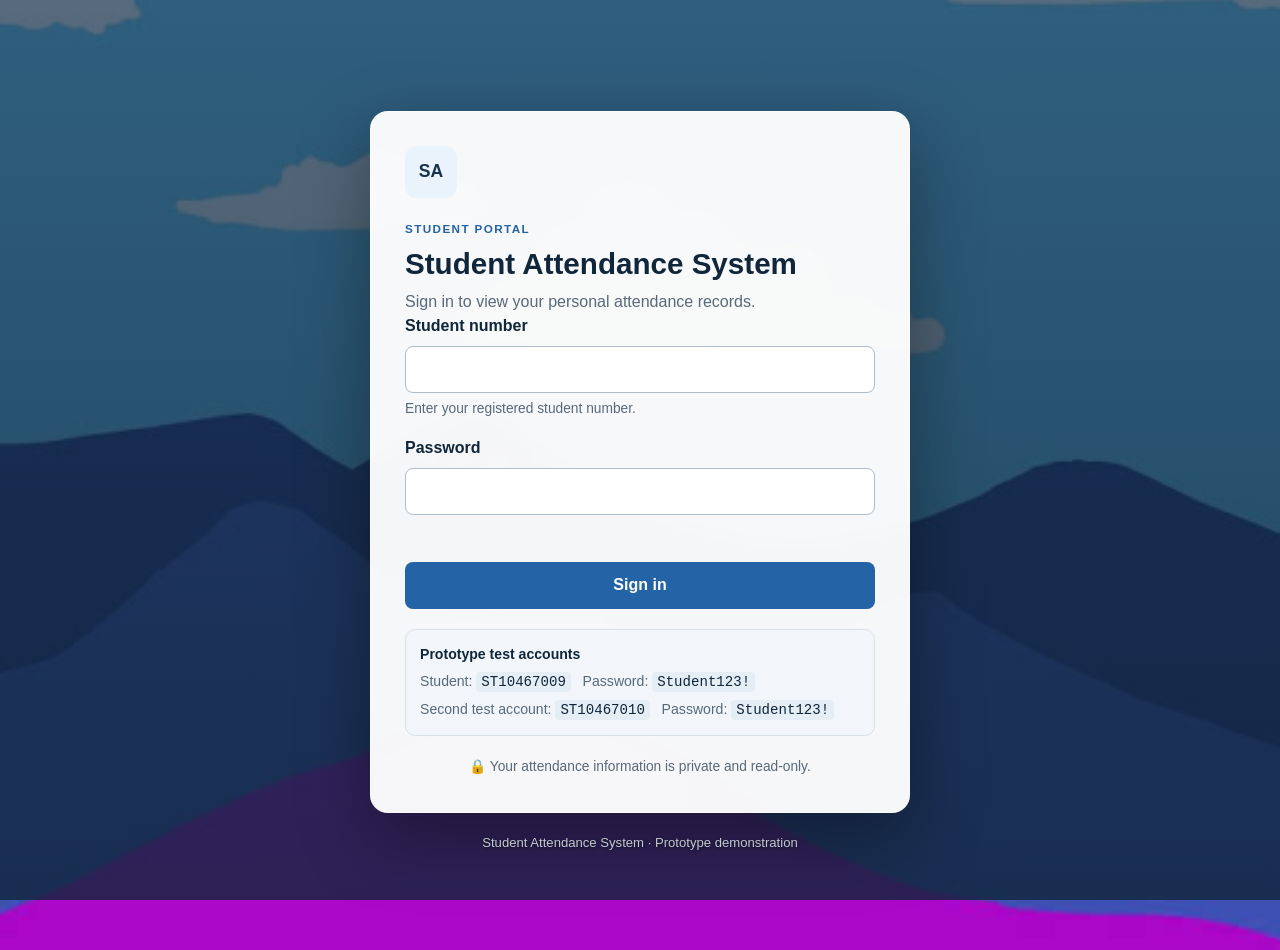
<file: index.html>
<!DOCTYPE html>
<html lang="en">
<head>
  <meta charset="UTF-8">
  <meta name="viewport" content="width=device-width, initial-scale=1.0">
  <meta name="description" content="Student Attendance System login">
  <title>Sign in | Student Attendance System</title>

  <style>
    /* ===== Background picture applied to the whole page ===== */
    body.auth-page {
      margin: 0;
      min-height: 100vh;
      font-family: Arial, Helvetica, sans-serif;
      line-height: 1.55;
      color: #1d2935;
      background-image:
        linear-gradient(rgba(23, 50, 77, 0.72), rgba(16, 38, 59, 0.82)),
        url("images/images.jpeg");   /* path relative to index.html */
      background-size: cover;
      background-position: center center;
      background-repeat: no-repeat;
      background-attachment: fixed;
    }

    /* ===== Page wrapper centers the card ===== */
    .auth-shell {
      min-height: 100vh;
      display: flex;
      flex-direction: column;
      justify-content: center;
      align-items: center;
      padding: 32px 18px 18px;
    }

    /* ===== White login card floating over the photo ===== */
    .auth-card {
      width: min(470px, 100%);
      padding: 34px;
      background: rgba(255, 255, 255, 0.96);
      border: 1px solid rgba(255, 255, 255, 0.5);
      border-radius: 18px;
      box-shadow: 0 24px 70px rgba(0, 0, 0, 0.35);
      backdrop-filter: blur(6px);
      -webkit-backdrop-filter: blur(6px);
    }

    /* ===== Brand badge ===== */
    .brand-mark {
      display: grid;
      place-items: center;
      width: 52px;
      height: 52px;
      font-size: 1.1rem;
      font-weight: 800;
      border-radius: 12px;
      background: #eaf2fb;
      color: #17324d;
      margin-bottom: 22px;
    }

    /* ===== Typography ===== */
    .eyebrow {
      color: #2463a6;
      font-size: .73rem;
      letter-spacing: .12em;
      font-weight: 800;
      margin: 0 0 8px;
    }
    h1 {
      font-size: 1.85rem;
      line-height: 1.2;
      color: #10263b;
      margin: 0 0 8px;
    }
    .muted { color: #596979; margin: 0 0 0; }

    /* ===== Form fields ===== */
    .form-group { margin-bottom: 17px; }
    .form-group label {
      display: block;
      font-weight: 700;
      margin-bottom: 7px;
      color: #10263b;
    }
    input[type="text"],
    input[type="password"],
    input:not([type]) {
      width: 100%;
      min-height: 44px;
      border: 1px solid #aebdca;
      border-radius: 8px;
      background: #fff;
      padding: 10px 12px;
      color: #1d2935;
      font: inherit;
      box-sizing: border-box;
    }
    input:focus-visible {
      outline: 3px solid #e49b24;
      outline-offset: 2px;
    }
    .help-text {
      display: block;
      color: #596979;
      margin-top: 5px;
      font-size: .86rem;
    }

    /* ===== Error message ===== */
    .form-message {
      min-height: 1.4em;
      margin: 6px 0 10px;
      color: #596979;
      font-size: .9rem;
    }
    .form-message.error { color: #9b2c2c; font-weight: 700; }

    /* ===== Sign-in button ===== */
    .button {
      display: inline-flex;
      justify-content: center;
      align-items: center;
      min-height: 44px;
      border: 1px solid transparent;
      border-radius: 8px;
      padding: 10px 16px;
      text-decoration: none;
      font: inherit;
      font-weight: 700;
      cursor: pointer;
    }
    .button-primary { color: #fff; background: #2463a6; }
    .button-primary:hover { background: #194f89; }
    .button-full { width: 100%; }

    /* ===== Demo box ===== */
    .demo-box {
      background: #f2f6fa;
      border: 1px solid #d9e1e8;
      border-radius: 10px;
      padding: 14px;
      margin-top: 20px;
      font-size: .88rem;
    }
    .demo-box strong { color: #10263b; }
    .demo-box p { margin: 5px 0 0; color: #596979; }
    code {
      background: #e5edf5;
      padding: 2px 5px;
      border-radius: 4px;
      color: #10263b;
      font-family: Consolas, "Courier New", monospace;
    }

    /* ===== Privacy + footer ===== */
    .privacy-note {
      margin: 20px 0 0;
      text-align: center;
      color: #596979;
      font-size: .86rem;
    }
    .auth-footer {
      color: #e6edf4;
      font-size: .82rem;
      margin-top: 20px;
      text-align: center;
      text-shadow: 0 1px 3px rgba(0, 0, 0, 0.5);
    }

    /* ===== Prevent background-attachment jank on phones ===== */
    @media (max-width: 760px) {
      body.auth-page { background-attachment: scroll; }
      .auth-card { padding: 25px 20px; }
    }
  </style>

  <script src="js/app.js" defer></script>
</head>
<body class="auth-page" data-page="login">
  <main class="auth-shell">
    <section class="auth-card" aria-labelledby="login-title">
      <div class="brand-mark" aria-hidden="true">SA</div>
      <p class="eyebrow">STUDENT PORTAL</p>
      <h1 id="login-title">Student Attendance System</h1>
      <p class="muted">Sign in to view your personal attendance records.</p>

      <form id="login-form" novalidate>
        <div class="form-group">
          <label for="student-number">Student number</label>
          <input id="student-number" name="studentNumber" autocomplete="username"
                 inputmode="numeric" required aria-describedby="student-help login-error">
          <small id="student-help" class="help-text">Enter your registered student number.</small>
        </div>

        <div class="form-group">
          <label for="password">Password</label>
          <input id="password" name="password" type="password" autocomplete="current-password"
                 required aria-describedby="login-error">
        </div>

        <p id="login-error" class="form-message error" role="alert" aria-live="assertive"></p>
        <button class="button button-primary button-full" type="submit">Sign in</button>
      </form>

      <div class="demo-box">
        <strong>Prototype test accounts</strong>
        <p>Student: <code>ST10467009</code> &nbsp; Password: <code>Student123!</code></p>
        <p>Second test account: <code>ST10467010</code> &nbsp; Password: <code>Student123!</code></p>
      </div>

      <p class="privacy-note"><span aria-hidden="true">🔒</span> Your attendance information is private and read-only.</p>
    </section>

    <footer class="auth-footer">Student Attendance System · Prototype demonstration</footer>
  </main>
</body>
</html>
</file>
<file: css/styles.css>
:root {
  --navy: #17324d;
  --navy-dark: #10263b;
  --blue: #2463a6;
  --blue-soft: #eaf2fb;
  --ink: #1d2935;
  --muted: #596979;
  --line: #d9e1e8;
  --surface: #ffffff;
  --page: #f4f7fa;
  --green: #176b45;
  --green-bg: #e7f5ed;
  --red: #9b2c2c;
  --red-bg: #fcecec;
  --shadow: 0 12px 32px rgba(23, 50, 77, .08);
}

* { box-sizing: border-box; }
html { color-scheme: light; }
body { margin: 0; background: var(--page); color: var(--ink); font-family: Arial, Helvetica, sans-serif; line-height: 1.55; }
a { color: var(--blue); }
button, input, select, textarea { font: inherit; }
:focus-visible { outline: 3px solid #e49b24; outline-offset: 3px; }
.container { width: min(1120px, calc(100% - 40px)); margin: 0 auto; }
.site-header { background: var(--navy); color: #fff; }
.header-inner { min-height: 76px; display: flex; align-items: center; justify-content: space-between; gap: 24px; }
.brand { color: #fff; text-decoration: none; display: flex; align-items: center; gap: 12px; font-weight: 700; }
.brand-symbol, .brand-mark { display: grid; place-items: center; background: #fff; color: var(--navy); font-weight: 800; border-radius: 12px; }
.brand-symbol { width: 40px; height: 40px; }
.header-right { display: flex; align-items: center; gap: 20px; }
.student-label { color: #e6edf4; font-size: .92rem; }
.logout-link { color: #fff; font-weight: 700; text-underline-offset: 4px; }
.main-nav { background: #fff; border-bottom: 1px solid var(--line); }
.nav-inner { display: flex; gap: 8px; min-height: 54px; align-items: center; }
.nav-link { color: var(--muted); text-decoration: none; padding: 9px 14px; border-radius: 8px; font-weight: 700; font-size: .94rem; }
.nav-link:hover, .nav-link[aria-current="page"] { background: var(--blue-soft); color: var(--navy); }
.page-content { padding-top: 38px; padding-bottom: 52px; }
.welcome-row, .page-heading { display: flex; align-items: flex-start; justify-content: space-between; gap: 20px; margin-bottom: 26px; }
h1, h2, p { margin-top: 0; }
h1 { font-size: clamp(1.8rem, 4vw, 2.35rem); line-height: 1.2; margin-bottom: 8px; color: var(--navy-dark); }
h2 { color: var(--navy-dark); font-size: 1.22rem; margin-bottom: 8px; }
.muted { color: var(--muted); margin-bottom: 0; }
.small { font-size: .9rem; }
.eyebrow { color: var(--blue); font-size: .73rem; letter-spacing: .12em; font-weight: 800; margin-bottom: 8px; }
.privacy-chip, .count-chip { display: inline-flex; align-items: center; border-radius: 999px; padding: 7px 12px; background: var(--blue-soft); color: var(--navy); font-size: .85rem; font-weight: 700; white-space: nowrap; }
.summary-grid { display: grid; grid-template-columns: repeat(3, 1fr); gap: 18px; margin: 26px 0; }
.summary-card, .panel, .notice-card { background: var(--surface); border: 1px solid var(--line); border-radius: 14px; box-shadow: var(--shadow); }
.summary-card { padding: 22px; }
.summary-label, .summary-caption { display: block; color: var(--muted); }
.summary-value { display: block; color: var(--navy); font-size: 2rem; margin: 7px 0 2px; }
.summary-caption { font-size: .86rem; }
.panel { padding: 24px; margin-bottom: 22px; }
.dashboard-panel { display: flex; justify-content: space-between; align-items: center; gap: 24px; }
.button-row { display: flex; flex-wrap: wrap; gap: 10px; align-items: center; }
.button { display: inline-flex; justify-content: center; align-items: center; min-height: 44px; border: 1px solid transparent; border-radius: 8px; padding: 10px 16px; text-decoration: none; font-weight: 700; cursor: pointer; }
.button-primary { color: #fff; background: var(--blue); }
.button-primary:hover { background: #194f89; }
.button-secondary { color: var(--navy); background: #fff; border-color: #aab9c7; }
.button-secondary:hover { background: #f0f5f9; }
.button-full { width: 100%; }
.section-heading { display: flex; justify-content: space-between; align-items: center; gap: 16px; margin-bottom: 16px; }
.section-heading h2 { margin: 0; }
.text-link { font-weight: 700; text-underline-offset: 4px; }
.table-wrap { width: 100%; overflow-x: auto; }
table { width: 100%; border-collapse: collapse; min-width: 560px; }
caption { text-align: left; color: var(--muted); padding: 0 0 10px; }
th, td { text-align: left; padding: 14px 13px; border-bottom: 1px solid var(--line); }
thead th { color: var(--navy); background: #f2f6fa; font-size: .88rem; }
tbody th { font-weight: 700; }
tbody tr:last-child th, tbody tr:last-child td { border-bottom: 0; }
.status { display: inline-block; border-radius: 999px; padding: 4px 10px; font-size: .82rem; font-weight: 800; }
.status-present { color: var(--green); background: var(--green-bg); }
.status-absent { color: var(--red); background: var(--red-bg); }
.institution-note, .table-note { color: var(--muted); font-size: .9rem; margin: 14px 0 0; }
.notice-card { display: flex; gap: 16px; padding: 22px; margin-top: 22px; }
.notice-icon { flex: 0 0 34px; height: 34px; display: grid; place-items: center; border-radius: 50%; background: var(--blue-soft); color: var(--blue); font-weight: 800; }
.notice-card p { color: var(--muted); margin-bottom: 14px; }
.filter-grid { display: grid; grid-template-columns: 1.2fr 1fr 1fr auto; align-items: end; gap: 14px; margin-top: 20px; }
.form-group { margin-bottom: 17px; }
.form-group label, .dialog label { display: block; font-weight: 700; margin-bottom: 7px; color: var(--navy-dark); }
input, select, textarea { width: 100%; min-height: 44px; border: 1px solid #aebdca; border-radius: 8px; background: #fff; padding: 10px 12px; color: var(--ink); }
textarea { resize: vertical; }
.filter-actions { display: flex; gap: 8px; padding-bottom: 17px; }
.results-heading { margin-top: 28px; }
.form-message { min-height: 1.4em; margin: 6px 0 10px; color: var(--muted); font-size: .9rem; }
.form-message.error { color: var(--red); font-weight: 700; }
.empty-state { padding: 28px; text-align: center; color: var(--muted); background: #f8fafc; border-radius: 8px; }
.site-footer { padding: 20px; text-align: center; color: var(--muted); font-size: .85rem; border-top: 1px solid var(--line); background: #fff; }
.auth-page { min-height: 100vh; background: linear-gradient(145deg, #eaf1f7, #f8fafc); }
.auth-shell { min-height: 100vh; display: flex; flex-direction: column; justify-content: center; align-items: center; padding: 32px 18px 18px; }
.auth-card { width: min(470px, 100%); padding: 34px; background: #fff; border: 1px solid var(--line); border-radius: 18px; box-shadow: 0 20px 60px rgba(23,50,77,.12); }
.brand-mark { width: 52px; height: 52px; font-size: 1.1rem; background: var(--blue-soft); margin-bottom: 22px; }
.auth-card h1 { font-size: 1.85rem; }
.auth-card form { margin-top: 26px; }
.help-text { display: block; color: var(--muted); margin-top: 5px; }
.demo-box { background: #f2f6fa; border: 1px solid var(--line); border-radius: 10px; padding: 14px; margin-top: 20px; font-size: .88rem; }
.demo-box p { margin: 5px 0 0; color: var(--muted); }
code { background: #e5edf5; padding: 2px 5px; border-radius: 4px; color: var(--navy-dark); }
.privacy-note { margin: 20px 0 0; text-align: center; color: var(--muted); font-size: .86rem; }
.auth-footer { color: var(--muted); font-size: .82rem; margin-top: 20px; }
.dialog { width: min(540px, calc(100% - 28px)); border: 1px solid var(--line); border-radius: 16px; padding: 26px; box-shadow: 0 20px 70px rgba(0,0,0,.22); }
.dialog::backdrop { background: rgba(13, 30, 46, .55); }
.dialog-heading { display: flex; justify-content: space-between; gap: 16px; }
.icon-button { border: 0; background: transparent; font-size: 1.8rem; cursor: pointer; color: var(--muted); align-self: flex-start; }
.dialog label { margin-top: 16px; }
.dialog select, .dialog textarea { margin-bottom: 5px; }
.end { justify-content: flex-end; margin-top: 18px; }
.success-icon { width: 48px; height: 48px; border-radius: 50%; display: grid; place-items: center; background: var(--green-bg); color: var(--green); font-size: 1.5rem; font-weight: 800; margin-bottom: 16px; }
@media (max-width: 760px) {
  .container { width: min(100% - 28px, 1120px); }
  .header-inner { padding: 12px 0; align-items: flex-start; }
  .header-right { align-items: flex-end; flex-direction: column; gap: 4px; }
  .nav-inner { overflow-x: auto; }
  .summary-grid { grid-template-columns: 1fr; gap: 12px; }
  .dashboard-panel, .welcome-row { flex-direction: column; align-items: stretch; }
  .filter-grid { grid-template-columns: 1fr 1fr; }
  .filter-actions { grid-column: 1 / -1; padding-bottom: 0; }
  .panel { padding: 18px; }
}
@media (max-width: 460px) {
  .filter-grid { grid-template-columns: 1fr; }
  .filter-actions { flex-wrap: wrap; }
  .auth-card { padding: 25px 20px; }
  .brand-name { max-width: 180px; }
  .button-row .button { width: 100%; }
}
</file>
